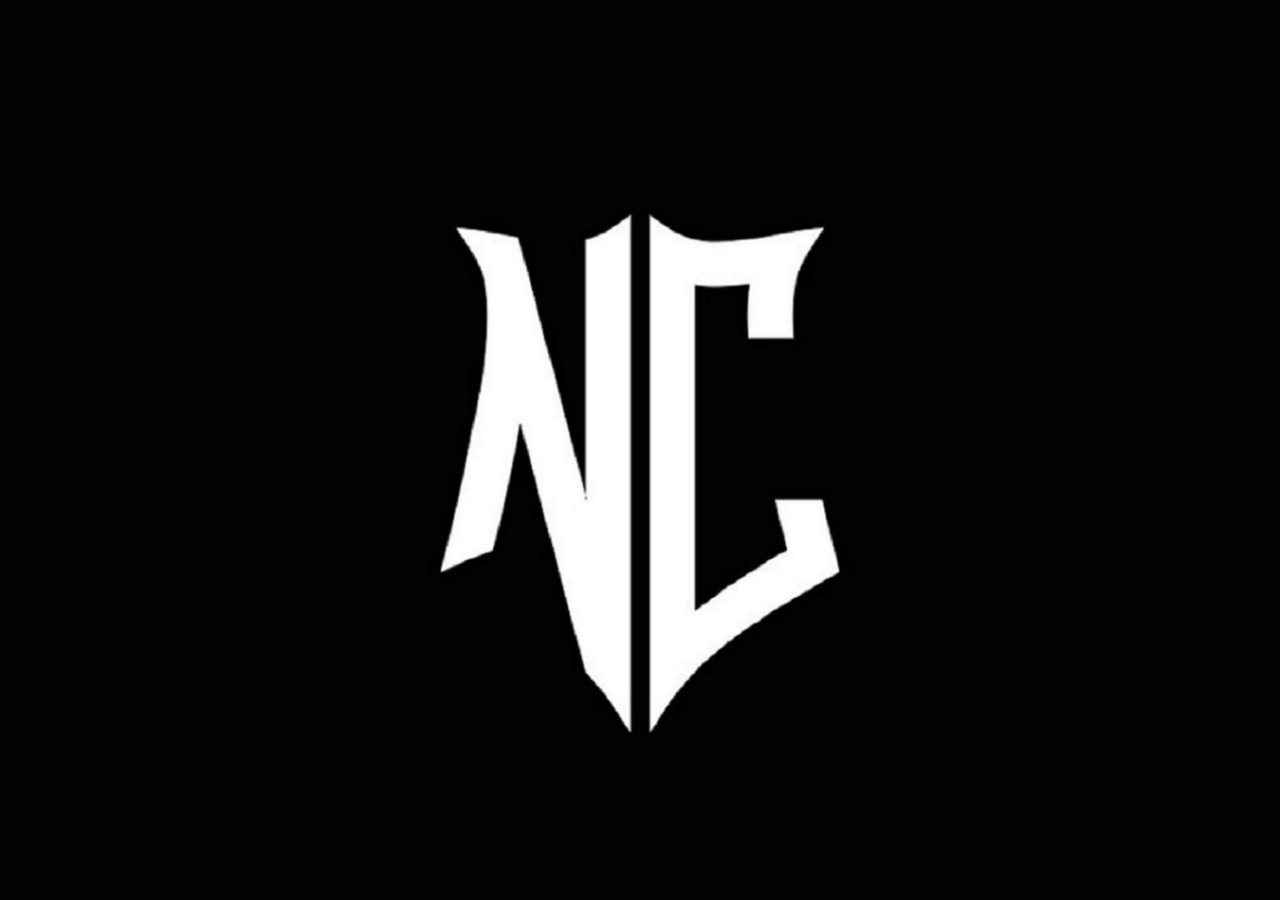
<file: time.html>
<!DOCTYPE html>
<html lang="en">
<head>
    <style>
        html { 
  background: url(nc.jpg) no-repeat center center fixed; 
  -webkit-background-size: cover;
  -moz-background-size: cover;
  -o-background-size: cover;
  background-size: cover;
}
    </style>
    <meta charset="UTF-8">
    <meta name="viewport" content="width=device-width, initial-scale=1.0">
    <title>Document</title>
</head>
<body>
    
</body>
</html>
</file>
